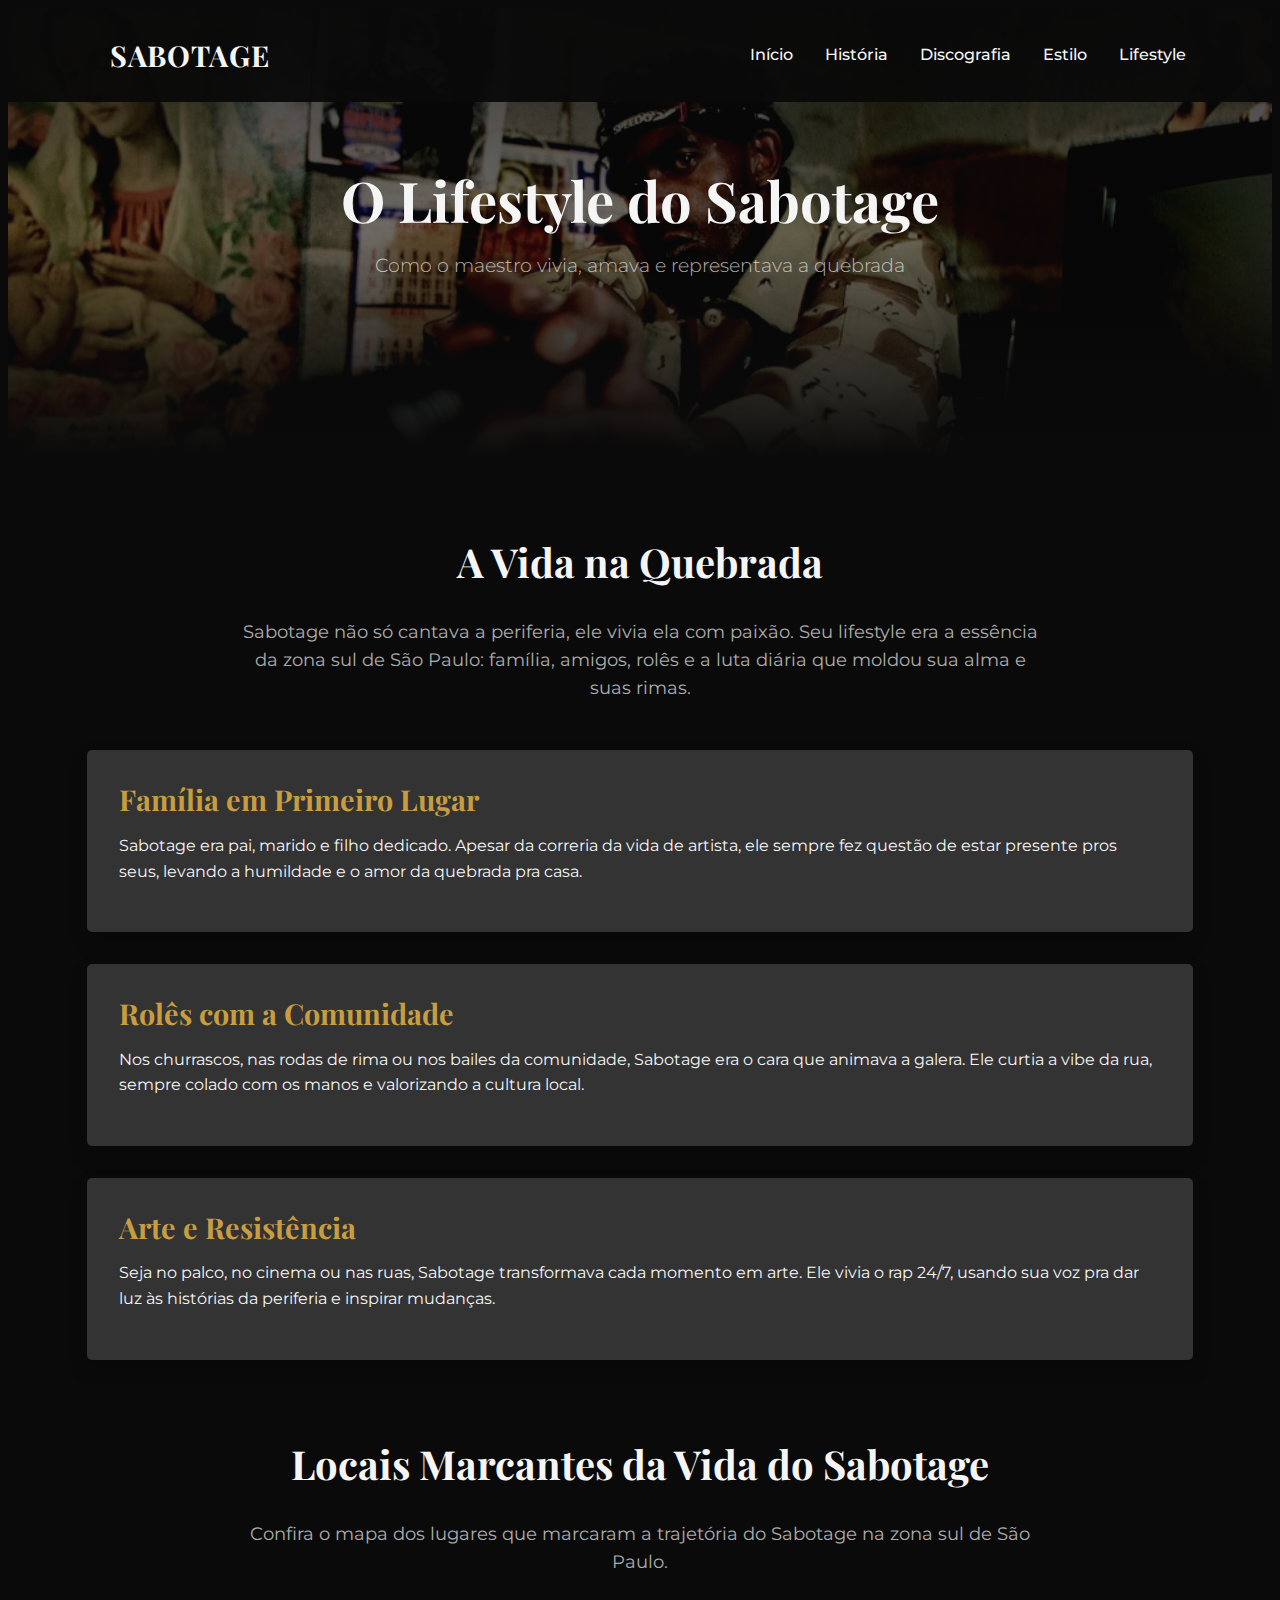
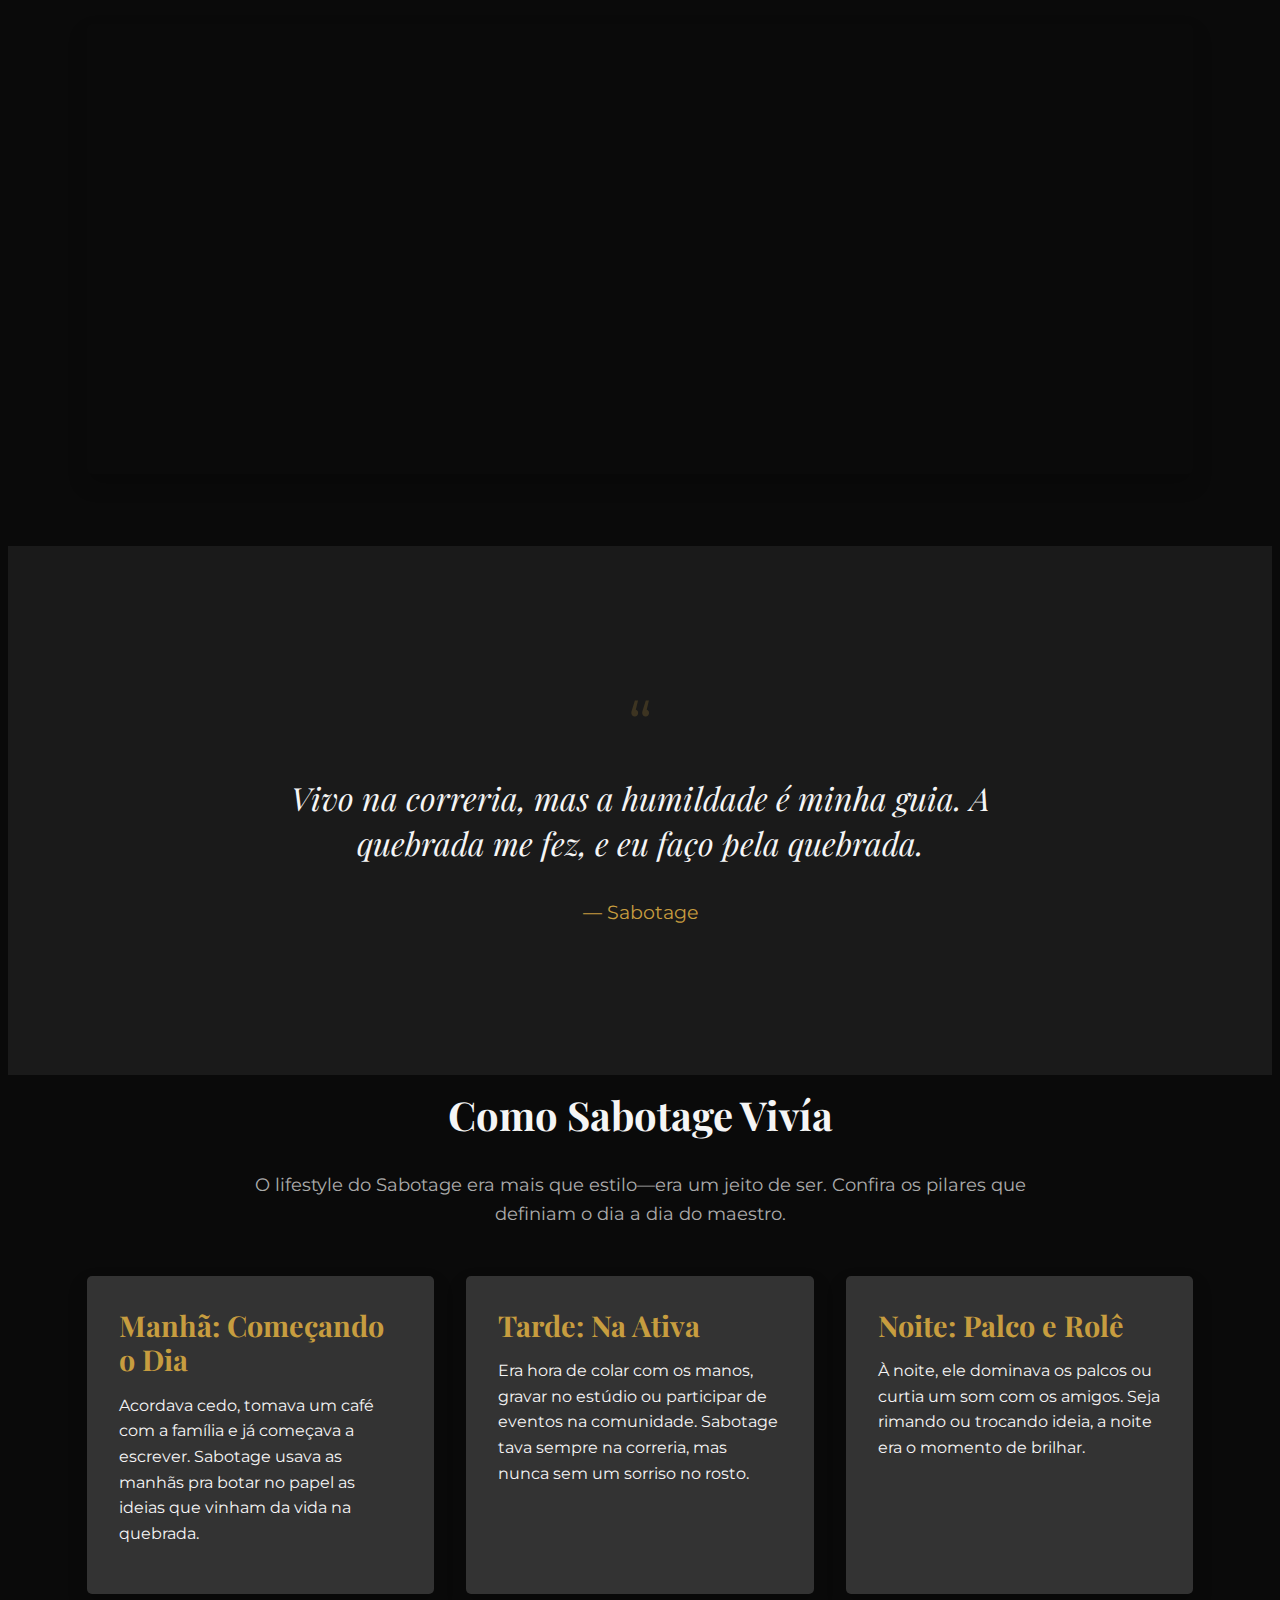
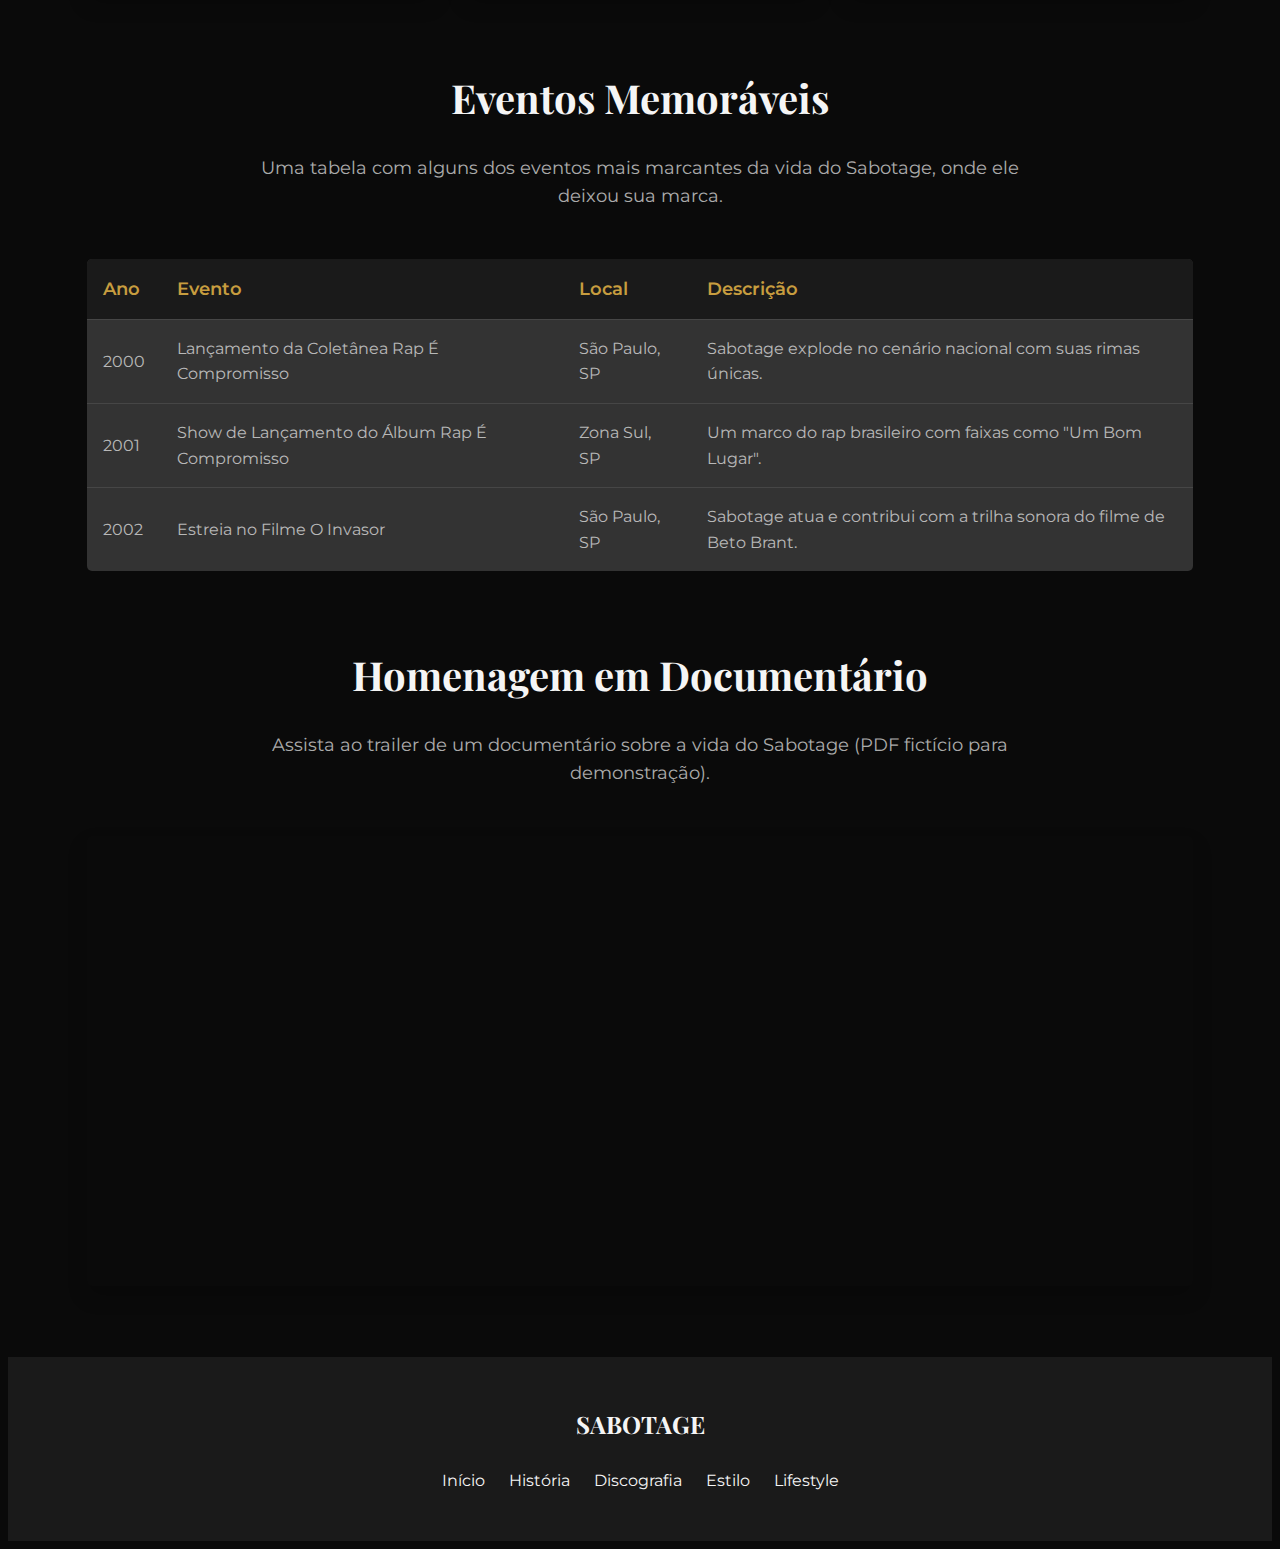
<file: lifestyle.html>
<!DOCTYPE html>
<html lang="pt-br">
<head>
    <meta charset="UTF-8">
    <meta name="viewport" content="width=device-width, initial-scale=1.0">
    <title>Sabotage - Lifestyle</title>
    <link rel="stylesheet" href="css/lifestyle.css">
    <link rel="stylesheet" href="css/main.css">
    <link rel="icon" href="assets/images/sabotage-icon.jpg" type="image/png">
    <link rel="preconnect" href="https://fonts.googleapis.com">
    <link rel="preconnect" href="https://fonts.gstatic.com" crossorigin>
    <link href="https://fonts.googleapis.com/css2?family=Montserrat:wght@300;400;500;600;700&family=Playfair+Display:wght@400;500;600;700&display=swap" rel="stylesheet">
</head>
</head>
<body>
    <header class="site-header">
        <div class="container">
            <a href="index.html" class="logo">SABOTAGE</a>
            <nav>
                <ul class="nav-menu">
                    <li><a href="#header">Início</a></li>
                    <li><a href="historia.html">História</a></li>
                    <li><a href="discografia.html">Discografia</a></li>
                    <li><a href="roupas.html">Estilo</a></li>
                    <li><a href="lifestyle.html">Lifestyle</a></li>
                </ul>
            </nav>
        </div>
    </header>

    <section class="page-hero">
        <img src="assets/images/sabotagecamuflado.jpg" alt="Sabotage Lifestyle" class="page-hero-background">
        <div class="page-hero-content">
            <h1 class="page-title">O Lifestyle do Sabotage</h1>
            <p class="page-subtitle">Como o maestro vivia, amava e representava a quebrada</p>
        </div>
    </section>

    <section class="container">
        <h2 class="section-title">A Vida na Quebrada</h2>
        <p class="section-intro">Sabotage não só cantava a periferia, ele vivia ela com paixão. Seu lifestyle era a essência da zona sul de São Paulo: família, amigos, rolês e a luta diária que moldou sua alma e suas rimas.</p>

        <div class="lifestyle-content">
            <div>
                <h3>Família em Primeiro Lugar</h3>
                <p>Sabotage era pai, marido e filho dedicado. Apesar da correria da vida de artista, ele sempre fez questão de estar presente pros seus, levando a humildade e o amor da quebrada pra casa.</p>
            </div>
            <div>
                <h3>Rolês com a Comunidade</h3>
                <p>Nos churrascos, nas rodas de rima ou nos bailes da comunidade, Sabotage era o cara que animava a galera. Ele curtia a vibe da rua, sempre colado com os manos e valorizando a cultura local.</p>
            </div>
            <div>
                <h3>Arte e Resistência</h3>
                <p>Seja no palco, no cinema ou nas ruas, Sabotage transformava cada momento em arte. Ele vivia o rap 24/7, usando sua voz pra dar luz às histórias da periferia e inspirar mudanças.</p>
            </div>
        </div>
    </section>

    <section class="container">
        <h2 class="section-title">Locais Marcantes da Vida do Sabotage</h2>
        <p class="section-intro">Confira o mapa dos lugares que marcaram a trajetória do Sabotage na zona sul de São Paulo.</p>
<iframe src="https://www.google.com/maps/embed?pb=!1m18!1m12!1m3!1d14627.665163140305!2d-46.6984472!3d-23.6216188!2m3!1f0!2f0!3f0!3m2!1i1024!2i768!4f13.1!3m3!1m2!1s0x94ce50b3e0f83b57%3A0x3e0a7a0f1d0f7f7e!2sZona%20Sul%2C%20S%C3%A3o%20Paulo%20-%20SP!5e0!3m2!1spt-BR!2sbr!4v1698251234567!5m2!1spt-BR!2sbr" width="100%" height="450" style="border:0;" allowfullscreen="" loading="lazy" referrerpolicy="no-referrer-when-downgrade"></iframe>    </section>

    <section class="quote-section">
        <div class="container">
            <span class="quote-icon">“</span>
            <blockquote class="quote">Vivo na correria, mas a humildade é minha guia. A quebrada me fez, e eu faço pela quebrada.</blockquote>
            <p class="quote-author">— Sabotage</p>
        </div>
    </section>

    <section class="container">
        <h2 class="section-title">Como Sabotage Vivía</h2>
        <p class="section-intro">O lifestyle do Sabotage era mais que estilo—era um jeito de ser. Confira os pilares que definiam o dia a dia do maestro.</p>

        <div class="lifestyle-timeline">
            <div>
                <h3>Manhã: Começando o Dia</h3>
                <p>Acordava cedo, tomava um café com a família e já começava a escrever. Sabotage usava as manhãs pra botar no papel as ideias que vinham da vida na quebrada.</p>
            </div>
            <div>
                <h3>Tarde: Na Ativa</h3>
                <p>Era hora de colar com os manos, gravar no estúdio ou participar de eventos na comunidade. Sabotage tava sempre na correria, mas nunca sem um sorriso no rosto.</p>
            </div>
            <div>
                <h3>Noite: Palco e Rolê</h3>
                <p>À noite, ele dominava os palcos ou curtia um som com os amigos. Seja rimando ou trocando ideia, a noite era o momento de brilhar.</p>
            </div>
        </div>
    </section>

    <section class="container">
        <h2 class="section-title">Eventos Memoráveis</h2>
        <p class="section-intro">Uma tabela com alguns dos eventos mais marcantes da vida do Sabotage, onde ele deixou sua marca.</p>
        <table>
            <thead>
                <tr>
                    <th>Ano</th>
                    <th>Evento</th>
                    <th>Local</th>
                    <th>Descrição</th>
                </tr>
            </thead>
            <tbody>
                <tr>
                    <td>2000</td>
                    <td>Lançamento da Coletânea Rap É Compromisso</td>
                    <td>São Paulo, SP</td>
                    <td>Sabotage explode no cenário nacional com suas rimas únicas.</td>
                </tr>
                <tr>
                    <td>2001</td>
                    <td>Show de Lançamento do Álbum Rap É Compromisso</td>
                    <td>Zona Sul, SP</td>
                    <td>Um marco do rap brasileiro com faixas como "Um Bom Lugar".</td>
                </tr>
                <tr>
                    <td>2002</td>
                    <td>Estreia no Filme O Invasor</td>
                    <td>São Paulo, SP</td>
                    <td>Sabotage atua e contribui com a trilha sonora do filme de Beto Brant.</td>
                </tr>
            </tbody>
        </table>
    </section>

    <section class="container">
        <h2 class="section-title">Homenagem em Documentário</h2>
        <p class="section-intro">Assista ao trailer de um documentário sobre a vida do Sabotage (PDF fictício para demonstração).</p>
        <iframe width="100%" height="450" src="https://www.youtube.com/embed/Ol9yVBGsR_c?si=WuHjz0jM4WB0YiRk" title="YouTube video player" frameborder="0" allow="accelerometer; autoplay; clipboard-write; encrypted-media; gyroscope; picture-in-picture; web-share" referrerpolicy="strict-origin-when-cross-origin" allowfullscreen></iframe>
    </section>

    <footer class="site-footer">
        <div class="container footer-content">
            <a href="index.html" class="footer-logo">SABOTAGE</a>
            <nav class="footer-nav">
                <a href="index.html">Início</a>
                <a href="historia.html">História</a>
                <a href="discografia.html">Discografia</a>
                <a href="roupas.html">Estilo</a>
                <a href="lifestyle.html">Lifestyle</a>
            </nav>
        </div>
    </footer>
</body>
</html>
</file>
<file: css/lifestyle.css>
.lifestyle-content {
  display: grid;
  gap: 2rem;
  margin-bottom: 4rem;
}

.lifestyle-content div {
  background-color: var(--color-tertiary);
  padding: 2rem;
  border-radius: var(--border-radius);
  box-shadow: var(--shadow-default);
  transition: transform 0.3s ease;
}

.lifestyle-content div:hover {
  transform: translateY(-5px);
}

.lifestyle-content h3 {
  font-size: 1.8rem;
  margin-bottom: 1rem;
  color: var(--color-secondary);
}

.lifestyle-timeline {
  display: grid;
  grid-template-columns: repeat(auto-fit, minmax(300px, 1fr));
  gap: 2rem;
  margin-bottom: 4rem;
}

.lifestyle-timeline div {
  background-color: var(--color-tertiary);
  padding: 2rem;
  border-radius: var(--border-radius);
  box-shadow: var(--shadow-default);
  transition: transform 0.3s ease;
}

.lifestyle-timeline div:hover {
  transform: translateY(-5px);
}

.lifestyle-timeline h3 {
  font-size: 1.8rem;
  margin-bottom: 1rem;
  color: var(--color-secondary);
}

table {
  width: 100%;
  border-collapse: collapse;
  margin-bottom: 4rem;
  background-color: var(--color-tertiary);
  border-radius: var(--border-radius);
  overflow: hidden;
}

table th,
table td {
  padding: 1rem;
  text-align: left;
  border-bottom: 1px solid rgba(245, 245, 245, 0.1);
}

table th {
  background-color: var(--color-primary);
  font-size: 1.1rem;
  font-weight: 600;
  color: var(--color-secondary);
}

table td {
  font-size: 1rem;
  color: var(--color-text-muted);
}

table tr:last-child td {
  border-bottom: none;
}

table tr:hover {
  background-color: rgba(245, 245, 245, 0.05);
}

iframe {
  border-radius: var(--border-radius);
  box-shadow: var(--shadow-default);
  margin-bottom: 4rem;
}

object {
  border-radius: var(--border-radius);
  box-shadow: var(--shadow-default);
  margin-bottom: 4rem;
}
</file>
<file: css/main.css>
:root {
  --color-primary: #1a1a1a;
  --color-secondary: #c79d3f;
  --color-tertiary: #333333;
  --color-background: #0a0a0a;
  --color-text: #f5f5f5;
  --color-text-muted: rgba(245, 245, 245, 0.7);
  --font-heading: "Playfair Display", serif;
  --font-body: "Montserrat", sans-serif;
  --shadow-default: 0 10px 20px rgba(0, 0, 0, 0.2);
  --border-radius: 5px;
}

*,
*::before,
*::after {
  box-sizing: border-box;
}



body {
  font-family: var(--font-body);
  color: var(--color-text);
  background-color: var(--color-background);
  line-height: 1.6;

}

img {
  max-width: 100%;
  height: auto;
  display: block;
}

a {
  color: var(--color-text);
  text-decoration: none;
}

a:hover {
  color: var(--color-secondary);
}

h1,
h2,
h3,
h4,
h5,
h6 {
  font-family: var(--font-heading);
  margin-top: 0;
  line-height: 1.2;
}

p {
  margin-top: 0;
}

ul {
  padding-left: 1.2rem;
}

.container {
  width: 90%;
  max-width: 1200px;
  margin: 0 auto;
  padding: 0 1rem;
}

.btn {
  display: inline-block;
  padding: 0.8rem 1.5rem;
  font-weight: 600;
  text-align: center;
  text-transform: uppercase;
  letter-spacing: 1px;
  border: none;
  border-radius: var(--border-radius);
  cursor: pointer;
}

.btn-primary {
  background-color: transparent;
  color: var(--color-text);
  border: 2px solid var(--color-secondary);
  position: relative;
  overflow: hidden;
  z-index: 1;
}

.site-header {
  position: absolute;
  width: 100%;
  padding: 1.5rem;
  z-index: 1000;
  background-color: rgba(10, 10, 10, 0.95);
}

.site-header .container {
  display: flex;
  justify-content: space-between;
  align-items: center;
}

.logo {
  font-family: var(--font-heading);
  font-size: 1.8rem;
  font-weight: 700;
  letter-spacing: 1px;
  color: var(--color-text);
}

.nav-menu {
  display: flex;
  list-style: none;
  margin: 0;
  padding: 0;
  gap: 2rem;
}

.nav-menu a {
  font-weight: 500;
  font-size: 1rem;
  position: relative;
}



.hero {
  height: 100vh;
  position: relative;
  display: flex;
  align-items: center;
  justify-content: center;
  overflow: hidden;
}

.hero::before {
  content: "";
  position: absolute;
  top: 0;
  left: 0;
  width: 100%;
  height: 100%;
  background: linear-gradient(0deg, rgba(10, 10, 10, 1) 0%, rgba(10, 10, 10, 0.6) 50%, rgba(10, 10, 10, 0.8) 100%);
  z-index: 1;
}

.hero-background {
  position: absolute;
  top: 0;
  left: 0;
  width: 100%;
  height: 100%;
  object-fit: cover;
  filter: grayscale(30%) contrast(1.1);
}

.hero-content {
  position: relative;
  z-index: 2;
  text-align: center;
  max-width: 800px;
  padding: 0 2rem;
}

.hero-title {
  font-size: 4rem;
  font-weight: 700;
  margin-bottom: 1rem;
}

.hero-subtitle {
  font-size: 1.4rem;
  font-weight: 300;
  margin-bottom: 2.5rem;
  color: var(--color-text-muted);
}

.years {
  font-family: var(--font-heading);
  font-size: 1.2rem;
  letter-spacing: 2px;
  margin-bottom: 1.5rem;
  color: var(--color-secondary);
}



.page-hero {
  height: 50vh;
  position: relative;
  display: flex;
  align-items: center;
  justify-content: center;
  overflow: hidden;
  margin-bottom: 4rem;
}

.page-hero::before {
  content: "";
  position: absolute;
  top: 0;
  left: 0;
  width: 100%;
  height: 100%;
  background: linear-gradient(0deg, rgba(10, 10, 10, 1) 0%, rgba(10, 10, 10, 0.6) 50%, rgba(10, 10, 10, 0.8) 100%);
  z-index: 1;
}

.page-hero-background {
  position: absolute;
  top: 0;
  left: 0;
  width: 100%;
  height: 100%;
  object-fit: cover;
  filter: grayscale(30%) contrast(1.1);
}

.page-hero-content {
  position: relative;
  z-index: 2;
  text-align: center;
  max-width: 800px;
  padding: 0 2rem;
}

.page-title {
  font-size: 3.5rem;
  font-weight: 700;
  margin-bottom: 1rem;
}

.page-subtitle {
  font-size: 1.2rem;
  font-weight: 300;
  color: var(--color-text-muted);
}

.section-title {
  font-size: 2.5rem;
  margin-bottom: 2rem;
  text-align: center;
  position: relative;
  padding-bottom: 1rem;
  top: 16px

}


.section-intro {
  max-width: 800px;
  margin: 0 auto 3rem;
  text-align: center;
  font-size: 1.1rem;
  color: var(--color-text-muted);
}

.quote-section {
  padding: 8rem 2rem;
  text-align: center;
  background-color: var(--color-primary);
  position: relative;
}

.quote-icon {
  font-size: 4rem;
  color: var(--color-secondary);
  opacity: 0.2;
  margin-bottom: 2rem;
}

.quote {
  font-family: var(--font-heading);
  font-size: 2rem;
  font-style: italic;
  max-width: 800px;
  margin: 0 auto 2rem;
  line-height: 1.4;
}

.quote-author {
  font-size: 1.2rem;
  color: var(--color-secondary);
}

.site-footer {
  background-color: var(--color-primary);
  padding: 3rem 0;
  text-align: center;
}

.footer-content {
  display: flex;
  flex-direction: column;
  align-items: center;
  gap: 1.5rem;
}

.footer-logo {
  font-family: var(--font-heading);
  font-size: 1.5rem;
  font-weight: 700;
  color: var(--color-text);
}

.footer-nav {
  display: flex;
  gap: 1.5rem;
  flex-wrap: wrap;
  justify-content: center;
}

.copyright {
  color: var(--color-text-muted);
  font-size: 0.9rem;
  margin-top: 1rem;
}
</file>
